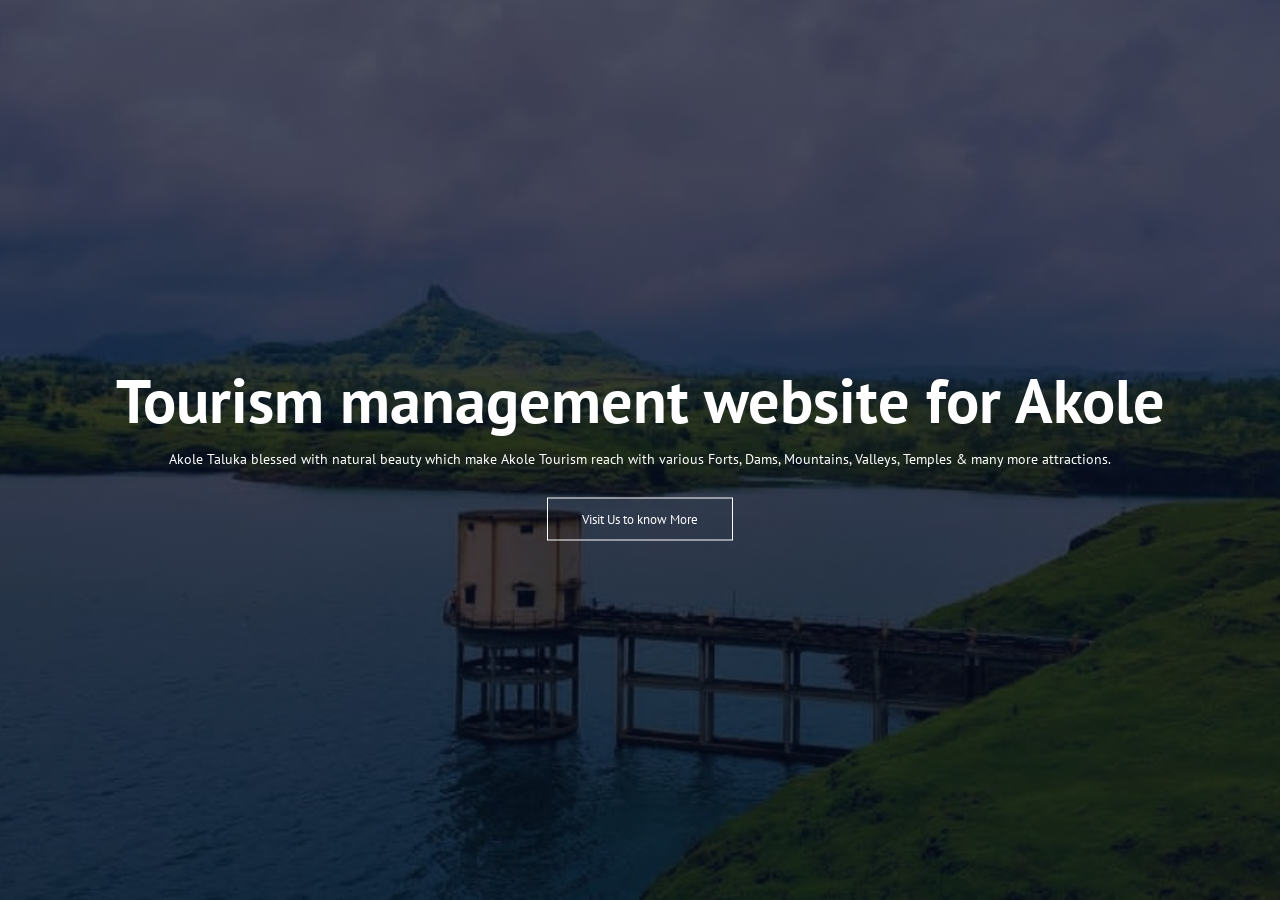
<file: index.html>
<!DOCTYPE html>
<html>
<head>
	<script type="text/javascript" src="javascript.js"></script>
 	<title>Travel and Tourism</title>
 	<link rel="stylesheet" href="style.css"> 
<link href="https://fonts.googleapis.com/css2?family=PT+Sans:ital,wght@1,700&display=swap"rel="stylesheet">
</head>
<body onload="checkCookie()">
	<section class="header">
		
<div class="text-box">
	<h1>Tourism management website for Akole</h1>
	<p>
		Akole Taluka blessed with natural beauty which make Akole Tourism reach with various Forts, Dams, Mountains, Valleys, Temples & many more attractions.
	</p>
	<br>
	<a href="index3.html" class="hero-btn">Visit Us to know More</a>
	
</div>
	</section>
	
</body>
</html>
</file>
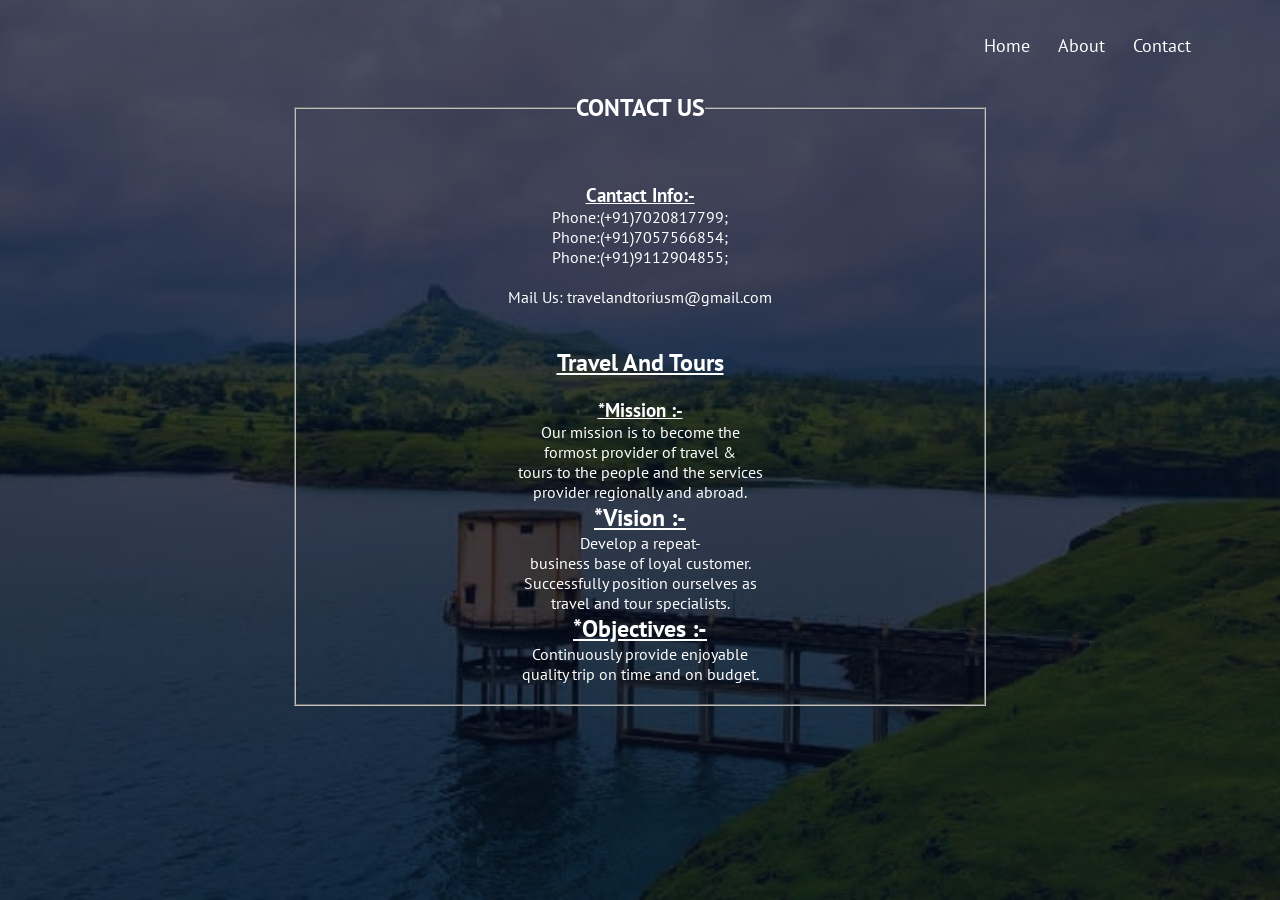
<file: contact.html>
<html>
    <head>
	 
        <title>Travel and Tourism</title>
        <link rel="stylesheet" href="style.css"> 
   <link href="https://fonts.googleapis.com/css2?family=PT+Sans:ital,wght@1,700&display=swap"rel="stylesheet">
   
   </head>
  <body>
    <section class="header">
		<nav>
 			<div class="nav-links" id="nvLinks">
			 
				<ul>
					<li>
						<a href="index.html">Home</a>	 
					</li>
					<li>
						<a href="">About</a>	 
					</li>
					<li>
						<a href="contact.html">Contact</a>	 
					</li>
					
				</ul>
			</div>
			 
		</nav>
 <div class="cont">
 <center><fieldset style="width:60%">
	<legend align="center"><h2> CONTACT US </h2></legend>
	   <br><br><br>
		 
		<h3><u> Cantact Info:-</u></h3>
		Phone:(+91)7020817799;<br>
		Phone:(+91)7057566854;<br>
		Phone:(+91)9112904855;<br><br>
		Mail Us: travelandtoriusm@gmail.com<br><br><br> 
		<h2><u> Travel And Tours</u> </h2>
		<br> 
		
		<h3><u> *Mission :-</h3></u> 
		 Our mission is to become the <br>formost provider of travel & <br>tours to the people and the services <br>provider regionally and abroad.
		 
		<h2><u>*Vision :- </h2></u> 
		Develop a repeat-<br>business base of loyal customer.<br> Successfully position ourselves as <br>travel and tour specialists.
		 <h2><u> *Objectives :- </u></h2>
		  Continuously provide enjoyable <br>quality trip on time and on budget.
		 
		 </body><br>
		  
	   <br> 
</fieldset></center></div>

</section>
</body>
</html>
</file>
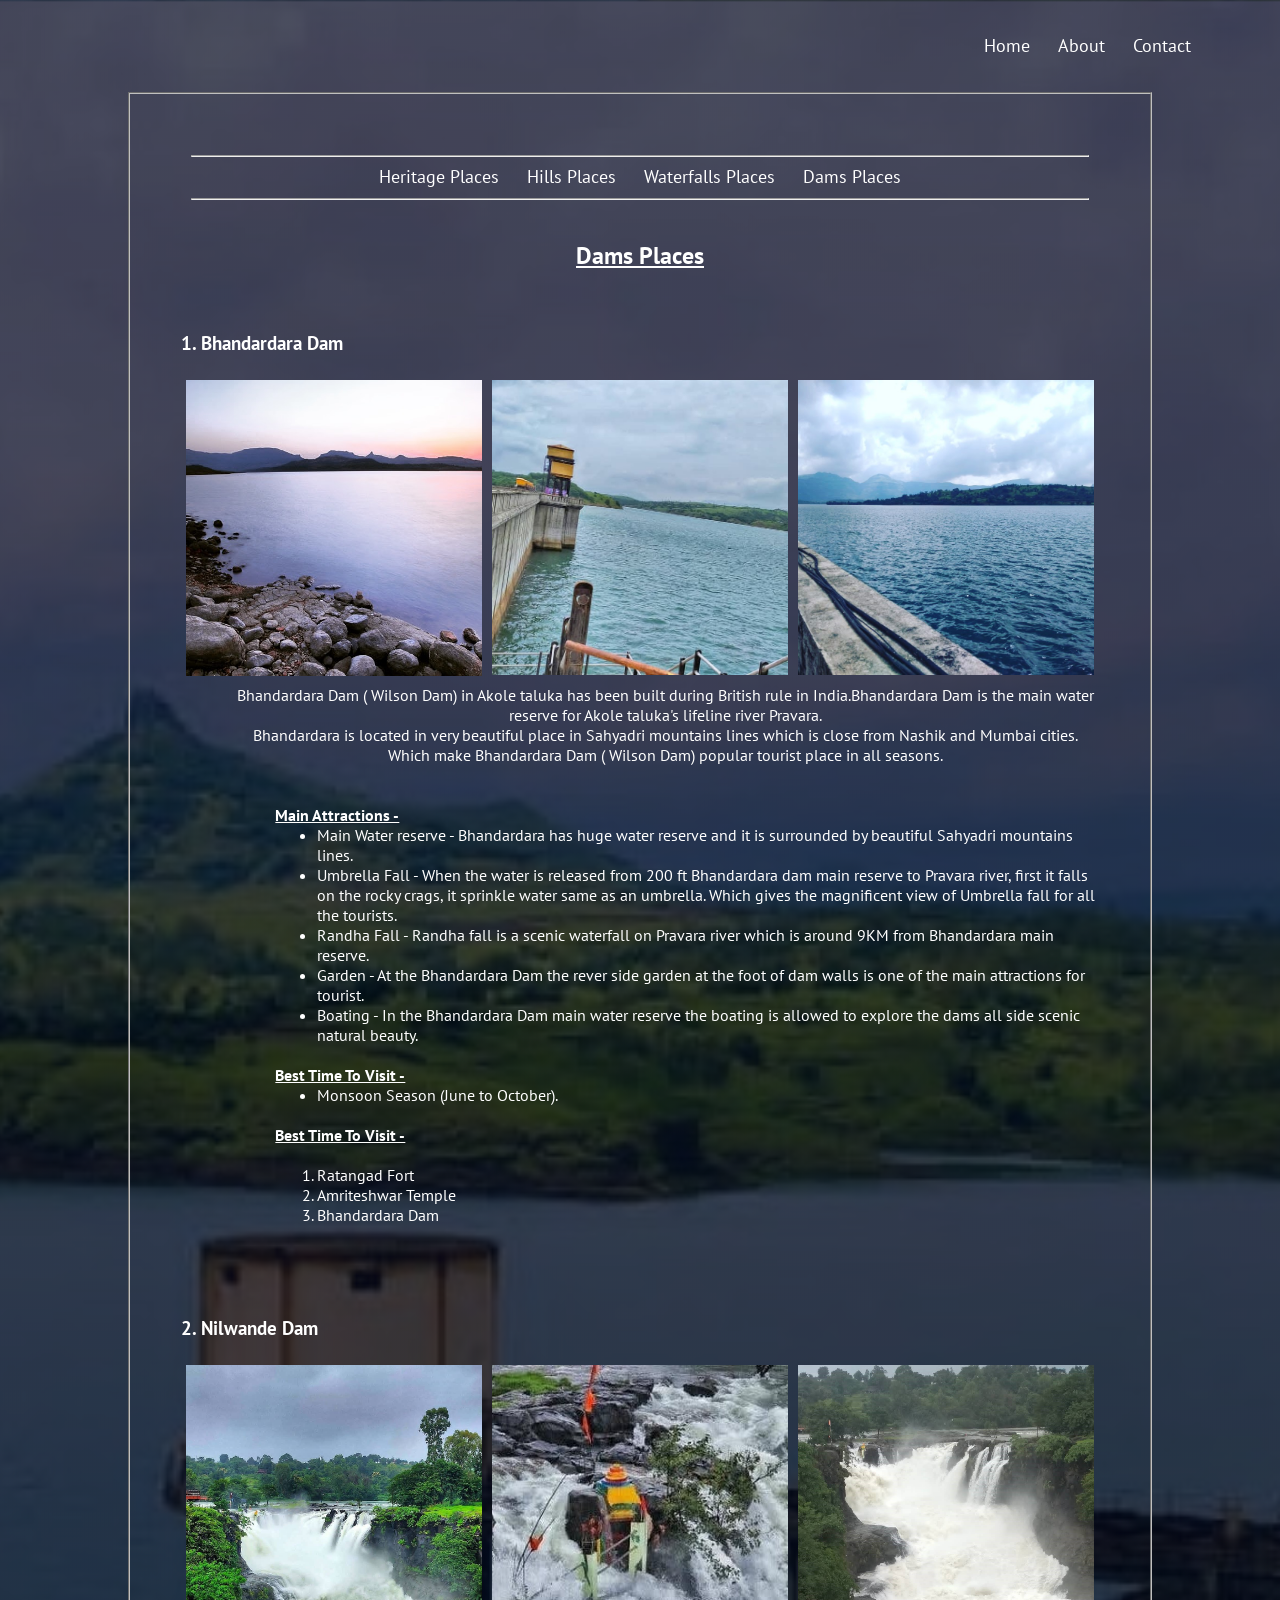
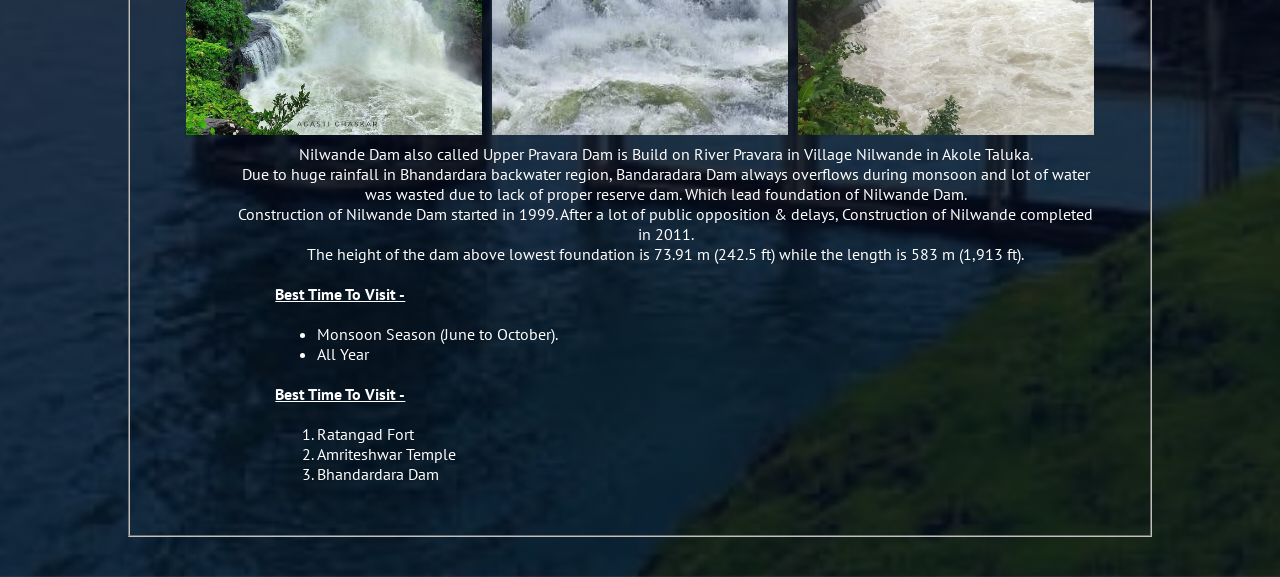
<file: dam.html>
<!DOCTYPE html>
<html>
<head>
	 
 	<title>Travel and Tourism</title>
 	<link rel="stylesheet" href="style.css"> 
<link href="https://fonts.googleapis.com/css2?family=PT+Sans:ital,wght@1,700&display=swap"rel="stylesheet">

</head>
<body> 
	<section class="header1">
		<nav>
            <div class="nav-links" id="nvLinks">
      
               <ul>
                   <li>
                       <a href="index3.html">Home</a>	 
                   </li>
                   <li>
                       <a href="">About</a>	 
                   </li>
                   <li>
                       <a href="contact.html">Contact</a>	 
                   </li>
                   
               </ul>
           </div>
           
       </nav>
     <center>  <fieldset style="width:80%"><br><br>
        <nav>
            <div class="nav-links1" >
                <hr>
               <ul>
                   <li>
                       <a href="Heritage.html">Heritage Places</a>	 
                   </li>
                   <li>
                    <a href="hiil.html">Hills Places</a>	 
                </li>
                
             <li>
                 <a href="waterfall.html">Waterfalls Places</a>	 
             </li>
             <li>
              <a href="dam.html">Dams Places</a>	 
          </li>
                   <hr>
               </ul>
           </div>
           
       </nav>
        <br>
        <h1><u>Dams Places</u></h1>
        <br><br><br>
        
 <div class="contain11"> <h3> 1. Bhandardara Dam</h3> <br>   </div>     
<div class="row">
    <div class="column"> 
      <img src="image\WhatsApp Image 2021-12-28 at 5.16.24 PM (1).jpeg" alt="Snow" style="width:100%">
    </div>
    <div class="column">
      <img src="image\WhatsApp Image 2021-12-28 at 5.16.24 PM (2).jpeg" alt="Forest" style="width:100%">
    </div>
    <div class="column">
      <img src="image\WhatsApp Image 2021-12-28 at 5.16.24 PM.jpeg" alt="Mountains" style="width:100%">
    </div>
</div> 
    <div class="container">
<p>
    Bhandardara Dam ( Wilson Dam) in Akole taluka has been built during British rule in India.Bhandardara Dam is the main water reserve for Akole taluka's lifeline river Pravara.
    <br> Bhandardara is located in very beautiful place in Sahyadri mountains lines which is close from Nashik and Mumbai cities.
    <br> Which make Bhandardara Dam ( Wilson Dam) popular tourist place in all seasons.

    <br><br>
   </p>
   <br>
   <div class="best">
    <strong><u>Main Attractions -</u></strong> <br>
   <ul style="list-style-type:disc">
   <li>Main Water reserve - Bhandardara has huge water reserve and it is surrounded by beautiful Sahyadri mountains lines.</li>
   <li>Umbrella Fall - When the water is released from 200 ft Bhandardara dam main reserve to Pravara river, first it falls on the rocky crags, it sprinkle water same as an umbrella. Which gives the magnificent view of Umbrella fall for all the tourists.</li>
   <li>    Randha Fall - Randha fall is a scenic waterfall on Pravara river which is around 9KM from Bhandardara main reserve.
</li>
   <li> Garden - At the Bhandardara Dam the rever side garden at the foot of dam walls is one of the main attractions for tourist.</li> 
   <li> Boating - In the Bhandardara Dam main water reserve the boating is allowed to explore the dams all side scenic natural beauty.</li>  
</ul>
</div>
   <br>
   <div class="best">
    <strong><u>Best Time To Visit -</u></strong> <br>
   <ul style="list-style-type:disc">
   <li> Monsoon Season (June to October).</li>
    
 
   </ul>
</div>
<br>
<div class="best">
   <strong><u>Best Time To Visit -</u></strong> <br><br>
   <div><ol>
       <li>Ratangad Fort</li>
       <li>Amriteshwar Temple</li>
       <li>Bhandardara Dam</li>
     
   </ol> </div> 
    </div>
   
    </div>
    <br><br>
        
 <div class="contain11"> <h3> 2. Nilwande Dam</h3> <br>   </div>     
<div class="row">
    <div class="column"> 
      <img src="image\WhatsApp Image 2021-12-28 at 5.09.14 PM (1).jpeg" alt="Snow" style="width:100%">
    </div>
    <div class="column">
      <img src="image\WhatsApp Image 2021-12-28 at 5.09.14 PM.jpeg" alt="Forest" style="width:100%">
    </div>
    <div class="column">
      <img src="image\WhatsApp Image 2021-12-28 at 5.09.14 PM (2).jpeg" alt="Mountains" style="width:100%">
    </div>
</div> 
    <div class="container">
<p>
    Nilwande Dam also called Upper Pravara Dam is Build on River Pravara in Village Nilwande in Akole Taluka.<br> Due to huge rainfall in Bhandardara backwater region, Bandaradara Dam always overflows during monsoon and lot of water was wasted due to lack of proper reserve dam. Which lead foundation of Nilwande Dam. 
    <br>Construction of Nilwande Dam started in 1999.
After a lot of public opposition & delays, Construction of Nilwande completed in 2011.<br> The height of the dam above lowest foundation is 73.91 m (242.5 ft) while the length is 583 m (1,913 ft). 
 </p><br>
 <div class="best">
    <strong><u>Best Time To Visit -</u></strong> <br><br>
   <ul style="list-style-type:disc">
   <li> Monsoon Season (June to October).</li>
   <li>All Year</li>
 
   </ul>
</div><br>
<div class="best">
   <strong><u>Best Time To Visit -</u></strong> <br><br>
   <div><ol>
       <li>Ratangad Fort</li>
       <li>Amriteshwar Temple</li>
       <li>Bhandardara Dam</li>
     
   </ol> </div> 
</div> 
    </div>
 
        

         </fieldset></center><br><br>
      
	</section>
	
</body>
</html>
</file>
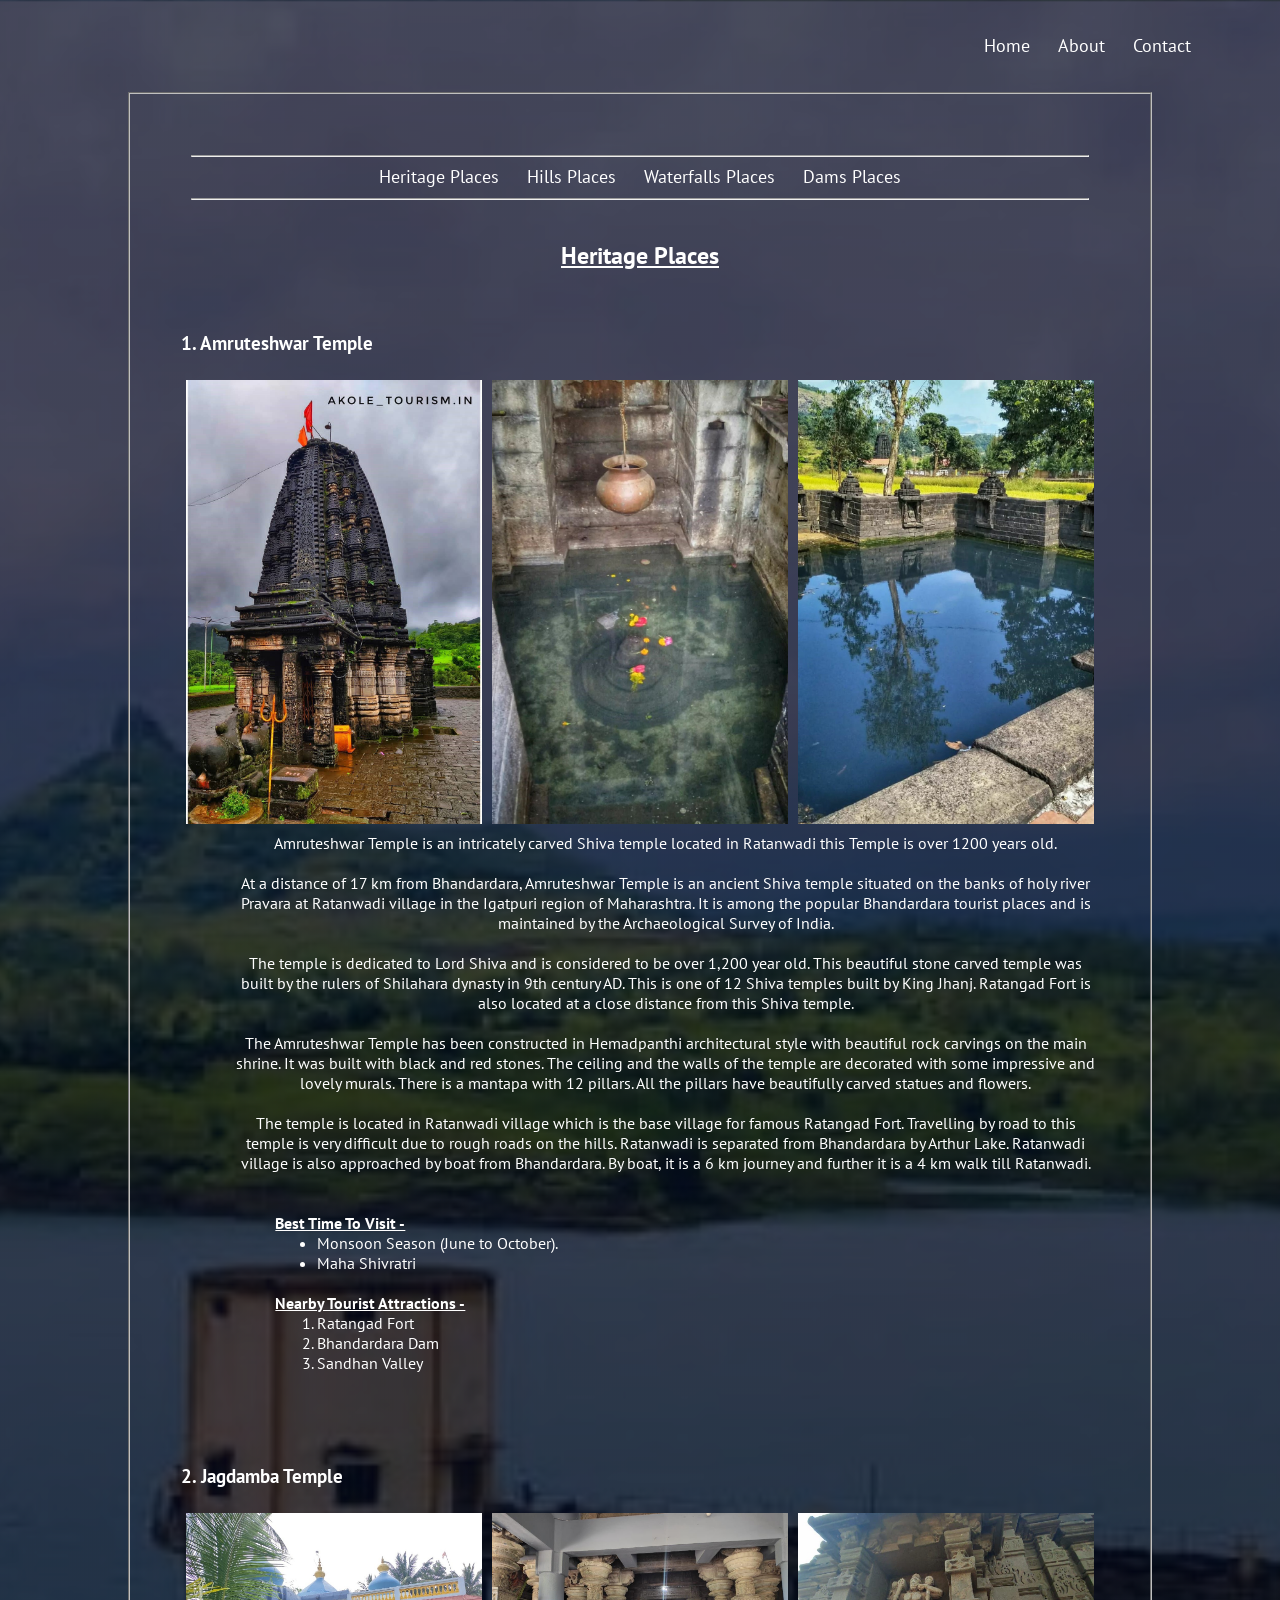
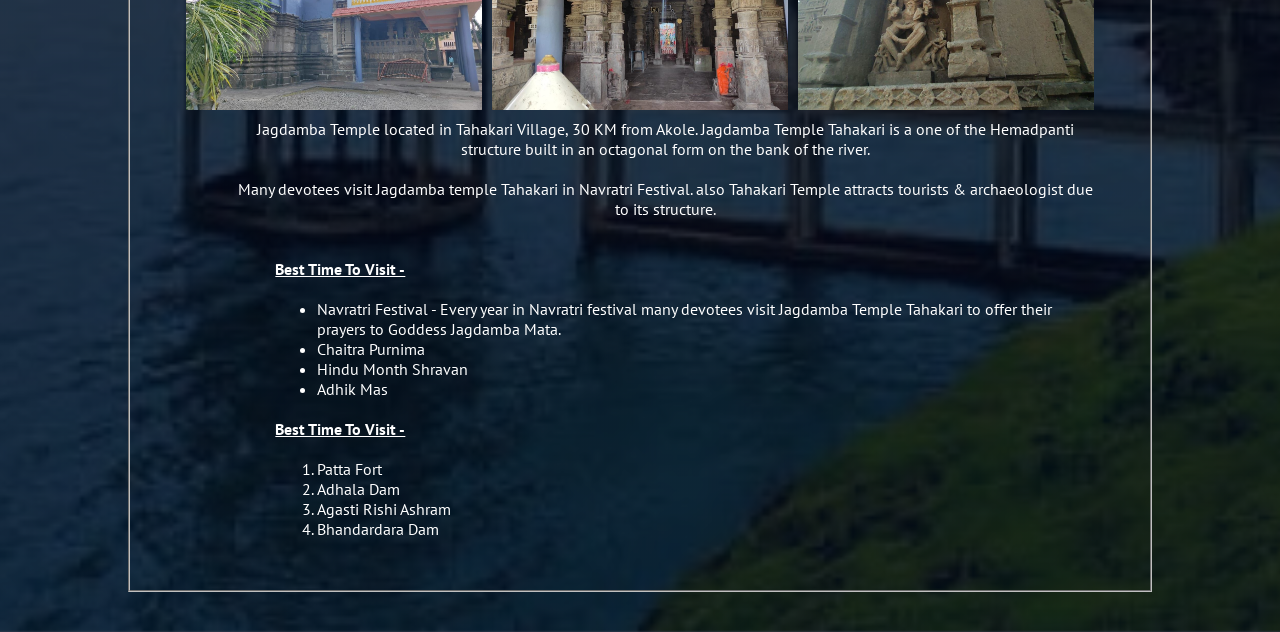
<file: Heritage.html>
<!DOCTYPE html>
<html>
<head>
	  	<title>Travel and Tourism</title>
 	<link rel="stylesheet" href="style.css"> 
<link href="https://fonts.googleapis.com/css2?family=PT+Sans:ital,wght@1,700&display=swap"rel="stylesheet">
 </head>
<body>
	<section class="header1">
		<nav>
            <div class="nav-links" id="nvLinks">
      
               <ul>
                   <li>
                       <a href="index3.html">Home</a>	 
                   </li>
                   <li>
                       <a href="">About</a>	 
                   </li>
                   <li>
                       <a href="contact.html">Contact</a>	 
                   </li>
                   
               </ul>
           </div>
           
       </nav>
     <center>  <fieldset style="width:80%"><br><br>
        <nav>
            <div class="nav-links1" >
                <hr>
               <ul>
                   <li>
                       <a href="Heritage.html">Heritage Places</a>	 
                   </li>
                   <li>
                    <a href="hiil.html">Hills Places</a>	 
                </li>
                
             <li>
                 <a href="waterfall.html">Waterfalls Places</a>	 
             </li>
             <li>
              <a href="dam.html">Dams Places</a>	 
          </li>
                   <hr>
               </ul>
           </div>
           
       </nav>
        <br>
        <h1><u>Heritage Places</u></h1>
        <br><br><br>
        
 <div class="contain11"> <h3> 1. Amruteshwar Temple</h3> <br>   </div>     
<div class="row">
    <div class="column"> 
      <img src=" image\WhatsApp Image 2021-12-28 at 2.13.28 PM (1).jpeg" alt="Snow" style="width:100%">
    </div>
    <div class="column">
      <img src=" image\WhatsApp Image 2021-12-28 at 2.13.26 PM (1).jpeg" alt="Forest" style="width:100%">
    </div>
    <div class="column">
      <img src=" image\WhatsApp Image 2021-12-28 at 2.13.26 PM (2).jpeg" alt="Mountains" style="width:100%">
    </div>
</div> 
    <div class="container">
<p>
        Amruteshwar Temple is an intricately carved Shiva temple located in Ratanwadi this Temple is over 1200 years old.<br><br>
        At a distance of 17 km from Bhandardara, Amruteshwar Temple is an ancient Shiva temple situated on the banks of holy river Pravara at Ratanwadi village in the Igatpuri region of Maharashtra. It is among the popular Bhandardara tourist places and is maintained by the Archaeological Survey of India.<br><br>
 
        The temple is dedicated to Lord Shiva and is considered to be over 1,200 year old. This beautiful stone carved temple was built by the rulers of Shilahara dynasty in 9th century AD. This is one of 12 Shiva temples built by King Jhanj. Ratangad Fort is also located at a close distance from this Shiva temple.<br><br>
        
        The Amruteshwar Temple has been constructed in Hemadpanthi architectural style with beautiful rock carvings on the main shrine. It was built with black and red stones. The ceiling and the walls of the temple are decorated with some impressive and lovely murals. There is a mantapa with 12 pillars. All the pillars have beautifully carved statues and flowers.<br><br>
        
        The temple is located in Ratanwadi village which is the base village for famous Ratangad Fort. Travelling by road to this temple is very difficult due to rough roads on the hills. Ratanwadi is separated from Bhandardara by Arthur Lake. Ratanwadi village is also approached by boat from Bhandardara. By boat, it is a 6 km journey and further it is a 4 km walk till Ratanwadi.<br><br>
    </p><br>
    <div class="best">
         <strong><u>Best Time To Visit -</u></strong> <br> 
        <ul style="list-style-type:disc">
        <li>  Monsoon Season (June to October).</li>
        <li> Maha Shivratri</li>
        
        </ul>
     </div> <br>
     <div class="best">
        <strong><u>Nearby Tourist Attractions -</u></strong> <br> 
        <div><ol>
            <li>Ratangad Fort</li>
            <li>Bhandardara Dam    </li>
            <li>Sandhan Valley</li>
    
        </ol> </div> 
    </div>
    </div>
   
 
    <br><br>
        
 <div class="contain11"> <h3> 2. Jagdamba Temple</h3> <br>   </div>     
<div class="row">
    <div class="column"> 
      <img src=" image\WhatsApp Image 2021-12-28 at 4.10.26 PM (1).jpeg" alt="Snow" style="width:100%">
    </div>
    <div class="column">
      <img src=" image\WhatsApp Image 2021-12-28 at 4.10.26 PM.jpeg" alt="Forest" style="width:100%">
    </div>
    <div class="column">
      <img src=" image\WhatsApp Image 2021-12-28 at 2.21.49 PM.jpeg" alt="Mountains" style="width:100%">
    </div>
</div> 
    <div class="container">
<p>
    Jagdamba Temple located in Tahakari Village, 30 KM from Akole. Jagdamba Temple Tahakari is a one of the Hemadpanti structure built in an octagonal form on the bank of the river.<br><br>
    Many devotees visit Jagdamba temple Tahakari in Navratri Festival. also Tahakari Temple attracts tourists & archaeologist due to its structure.<br><br>
 
      </p><br>
        <div class="best">
            <strong><u>Best Time To Visit -</u></strong> <br><br>
        <ul style="list-style-type:disc">
        <li>  Navratri Festival - Every year in Navratri festival many devotees visit Jagdamba Temple Tahakari to offer their prayers to Goddess Jagdamba Mata.</li>
        <li> Chaitra Purnima</li>
        <li> Hindu Month Shravan</li>
        <li> Adhik Mas</li>
        </ul>
        </div><br>
        <div class="best">
        <strong><u>Best Time To Visit -</u></strong> <br><br>
        <div><ol>
            <li>Patta Fort</li>
            <li>Adhala Dam</li>
            <li>Agasti Rishi Ashram</li>
            <li>Bhandardara Dam</li>
        </ol> </div> 
    </div>
    </div>
 
        

         </fieldset></center><br><br>
     

      
     
	</section>
	
</body>
</html>
</file>
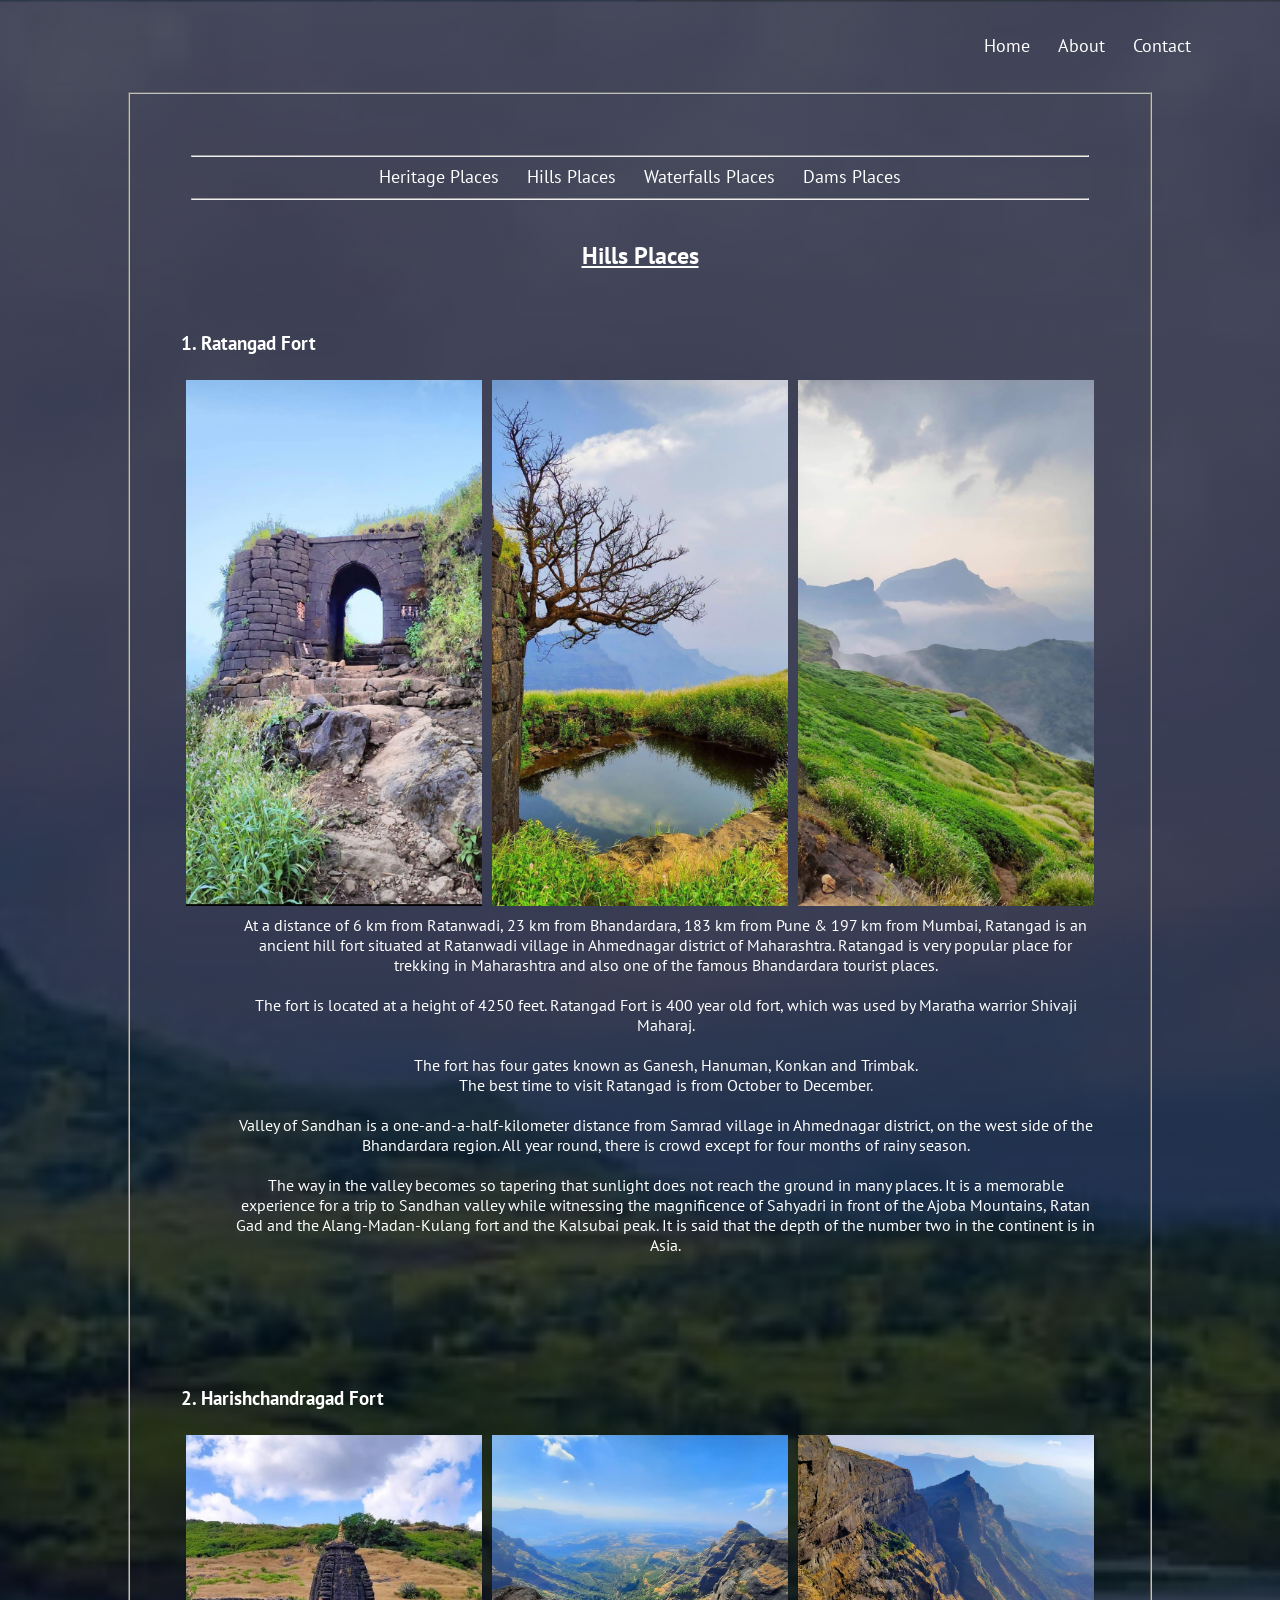
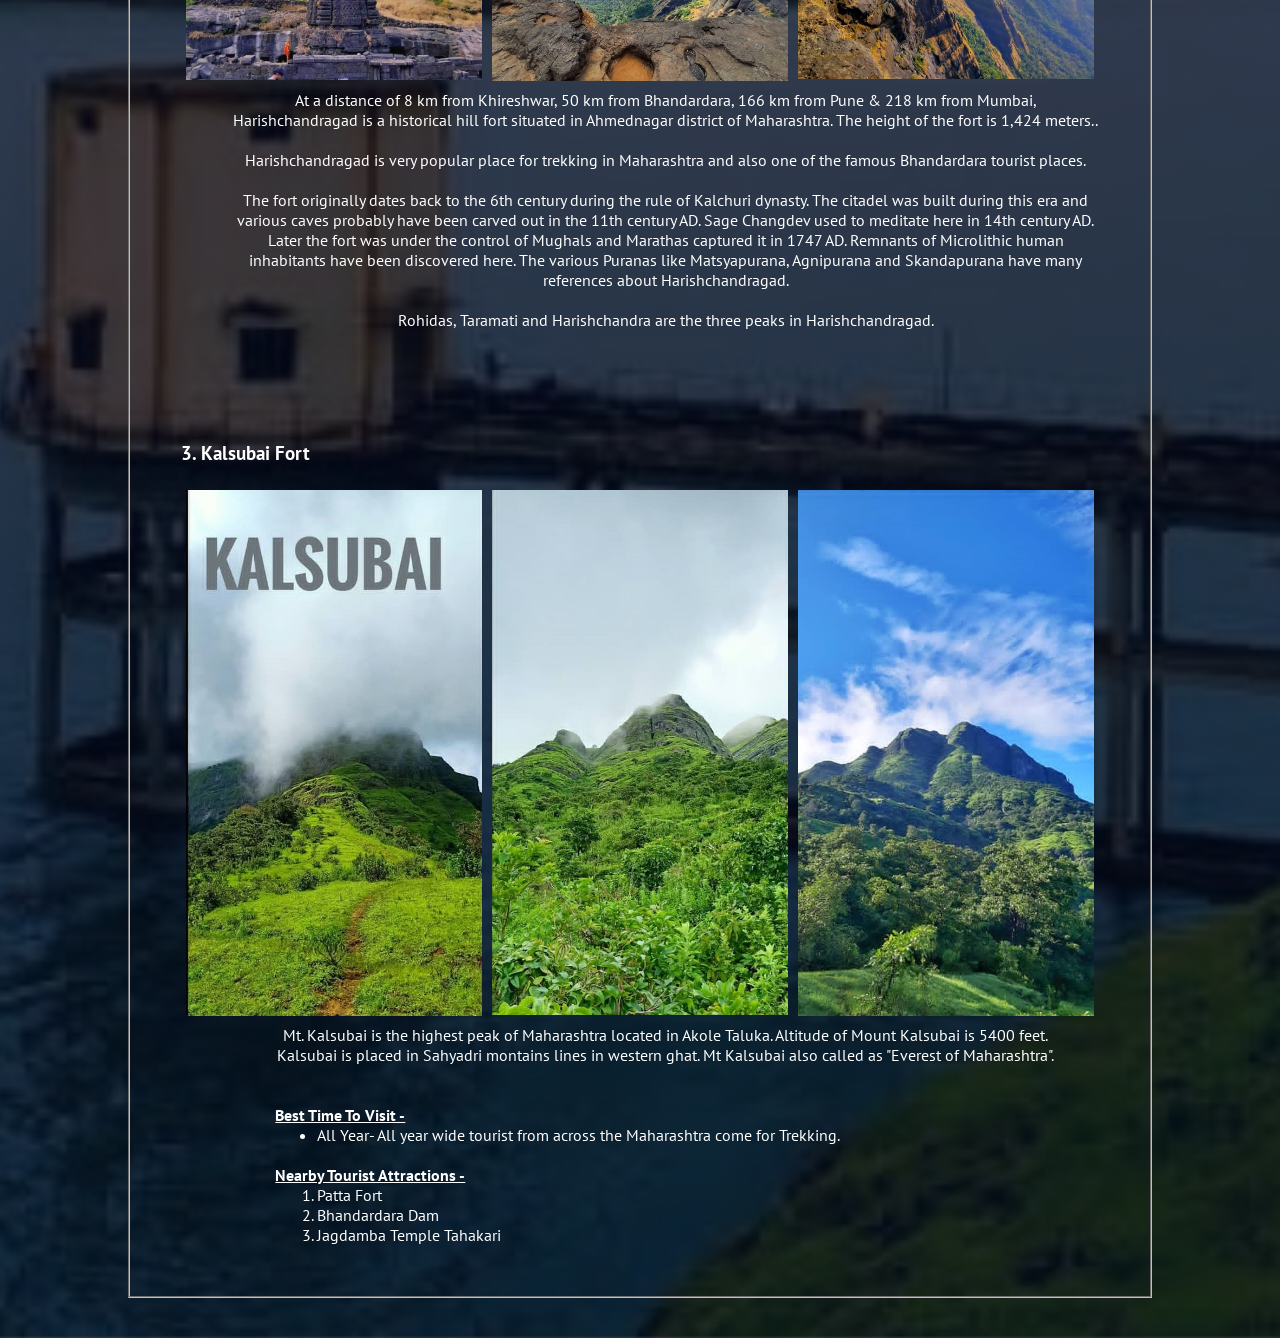
<file: hiil.html>
<!DOCTYPE html>
<html>
<head>
	 
 	<title>Travel and Tourism</title>
 	<link rel="stylesheet" href="style.css"> 
<link href="https://fonts.googleapis.com/css2?family=PT+Sans:ital,wght@1,700&display=swap"rel="stylesheet">

</head>
<body>
	<section class="header1">
		<nav>
            <div class="nav-links" id="nvLinks">
      
               <ul>
                   <li>
                       <a href="index3.html">Home</a>	 
                   </li>
                   <li>
                       <a href="">About</a>	 
                   </li>
                   <li>
                       <a href="contact.html">Contact</a>	 
                   </li>
                   
               </ul>
           </div>
           
       </nav>
     <center>  <fieldset style="width:80%"><br><br>
        <nav>
            <div class="nav-links1" >
                <hr>
               <ul>
                   <li>
                       <a href="Heritage.html">Heritage Places</a>	 
                   </li>
                   <li>
                       <a href="hiil.html">Hills Places</a>	 
                   </li>
                   
                <li>
                    <a href="waterfall.html">Waterfalls Places</a>	 
                </li>
                <li>
                 <a href="dam.html">Dams Places</a>	 
             </li>
                   <hr>
               </ul>
           </div>
           </nav>
        <br>
        <h1><u>Hills Places</u></h1>
        <br><br><br>
        
 <div class="contain11"> <h3> 1. Ratangad Fort</h3> <br>   </div>     
<div class="row">
    <div class="column"> 
      <img src="image\WhatsApp Image 2021-12-28 at 4.37.25 PM (1).jpeg" alt="Snow" style="width:100%">
    </div>
    <div class="column">
      <img src="image\WhatsApp Image 2021-12-28 at 4.37.25 PM (2).jpeg" alt="Forest" style="width:100%">
    </div>
    <div class="column">
      <img src="image\WhatsApp Image 2021-12-28 at 4.37.25 PM.jpeg" alt="Mountains" style="width:100%">
    </div>
</div> 
    <div class="container">
<p>
    At a distance of 6 km from Ratanwadi, 23 km from Bhandardara, 183 km from Pune & 197 km from Mumbai, Ratangad is an ancient hill fort situated at Ratanwadi village in Ahmednagar district of Maharashtra. Ratangad is very popular place for trekking in Maharashtra and also one of the famous Bhandardara tourist places.
    <br><br>
    The fort is located at a height of 4250 feet. Ratangad Fort is 400 year old fort, which was used by Maratha warrior Shivaji Maharaj.
    <br><br>
    The fort has four gates known as Ganesh, Hanuman, Konkan and Trimbak.<br>
    The best time to visit Ratangad is from October to December.
    <br><br>
    Valley of Sandhan is a one-and-a-half-kilometer distance from Samrad village in Ahmednagar district, on the west side of the Bhandardara region. All year round, there is crowd except for four months of rainy season.<br><br>
    The way in the valley becomes so tapering that sunlight does not reach the ground in many places. It is a memorable experience for a trip to Sandhan valley while witnessing the magnificence of Sahyadri in front of the Ajoba Mountains, Ratan Gad and the Alang-Madan-Kulang fort and the Kalsubai peak. It is said that the depth of the number two in the continent is in Asia.<br><br>
    </p><br>
   </div>
   
 
    <br><br>
        
 <div class="contain11"> <h3> 2. Harishchandragad Fort</h3> <br>   </div>     
<div class="row">
    <div class="column"> 
      <img src="image\WhatsApp Image 2021-12-28 at 4.54.56 PM (3).jpeg" alt="Snow" style="width:100%">
    </div>
    <div class="column">
      <img src="image\WhatsApp Image 2021-12-28 at 4.54.56 PM (2).jpeg" alt="Forest" style="width:100%">
    </div>
    <div class="column">
      <img src="image\WhatsApp Image 2021-12-28 at 4.54.56 PM (1).jpeg" alt="Mountains" style="width:100%">
    </div>
</div> 
    <div class="container">
<p>
    At a distance of 8 km from Khireshwar, 50 km from Bhandardara, 166 km from Pune & 218 km from Mumbai, Harishchandragad is a historical hill fort situated in Ahmednagar district of Maharashtra. The height of the fort is 1,424 meters..
    <br><br> Harishchandragad is very popular place for trekking in Maharashtra and also one of the famous Bhandardara tourist places.<br><br>

    The fort originally dates back to the 6th century during the rule of Kalchuri dynasty. The citadel was built during this era and various caves probably have been carved out in the 11th century AD. Sage Changdev used to meditate here in 14th century AD.<br> Later the fort was under the control of Mughals and Marathas captured it in 1747 AD. Remnants of Microlithic human inhabitants have been discovered here. The various Puranas like Matsyapurana, Agnipurana and Skandapurana have many references about Harishchandragad.<br><br>
    
    Rohidas, Taramati and Harishchandra are the three peaks in Harishchandragad.
      </p><br>
    
    </div>
 
       
    <br><br>
        
    <div class="contain11"> <h3> 3. Kalsubai Fort</h3> <br>   </div>     
   <div class="row">
       <div class="column"> 
         <img src=" image\WhatsApp Image 2021-12-28 at 4.57.00 PM.jpeg" alt="Snow" style="width:100%">
       </div>
       <div class="column">
         <img src=" image\WhatsApp Image 2021-12-28 at 4.57.00 PM (1).jpeg" alt="Forest" style="width:100%">
       </div>
       <div class="column">
         <img src="image\WhatsApp Image 2021-12-28 at 4.57.00 PM (2).jpeg" alt="Mountains" style="width:100%">
       </div>
   </div> 
       <div class="container">
   <p>
    Mt. Kalsubai is the highest peak of Maharashtra located in Akole Taluka. Altitude of Mount Kalsubai is 5400 feet.<br> Kalsubai is placed in Sahyadri montains lines in western ghat. Mt Kalsubai also called as "Everest of Maharashtra".
       <br><br></p><br>
       <div class="best">
        <strong><u>Best Time To Visit -</u></strong> <br> 
       <ul style="list-style-type:disc">
       <li>All Year- All year wide tourist from across the Maharashtra come for Trekking.</li>
  
       
       </ul>
    </div> <br>
       <div class="best">
        <strong><u>Nearby Tourist Attractions -</u></strong> <br> 
        <div><ol>
            <li>Patta Fort</li>
            <li>Bhandardara Dam    </li>
            <li>Jagdamba Temple Tahakari</li>
    
        </ol> </div> 
    </div>
       </div> 

         </fieldset></center><br><br>
     

      
     
	</section>
	
</body>
</html>
</file>
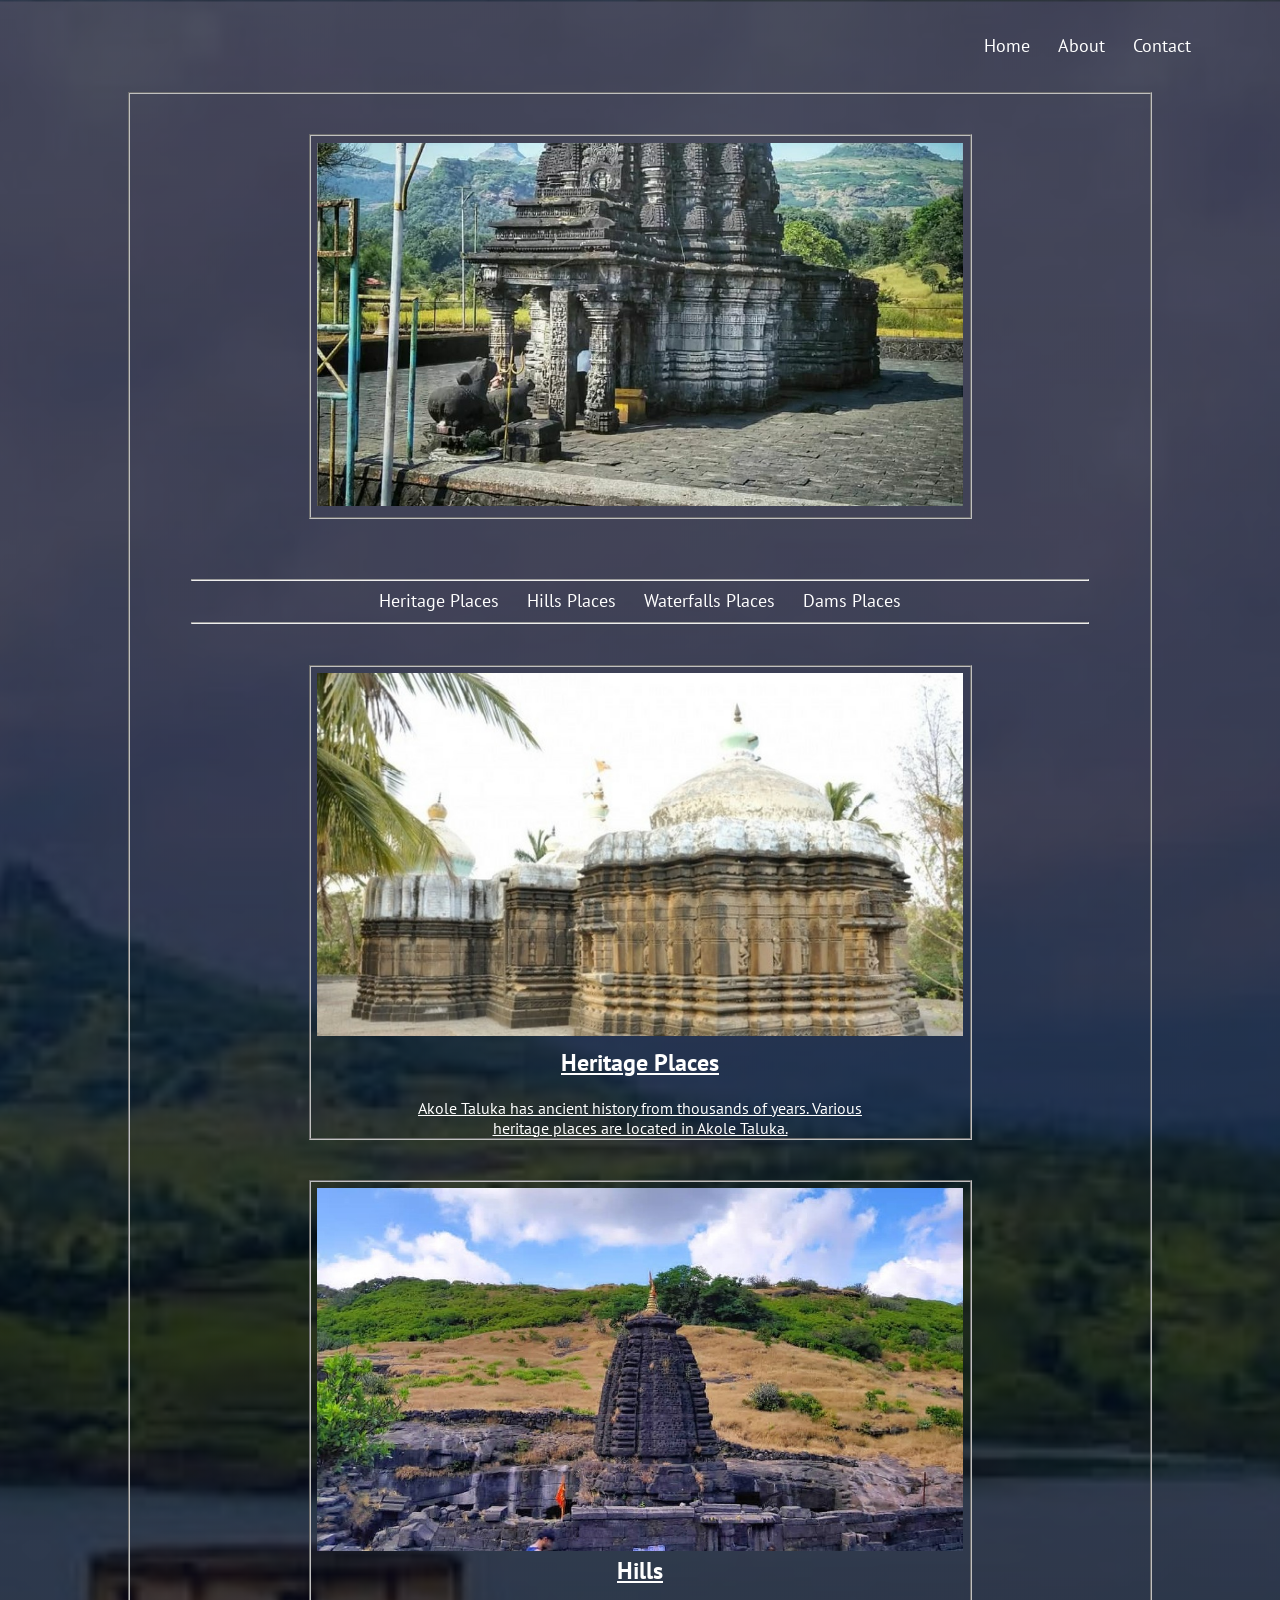
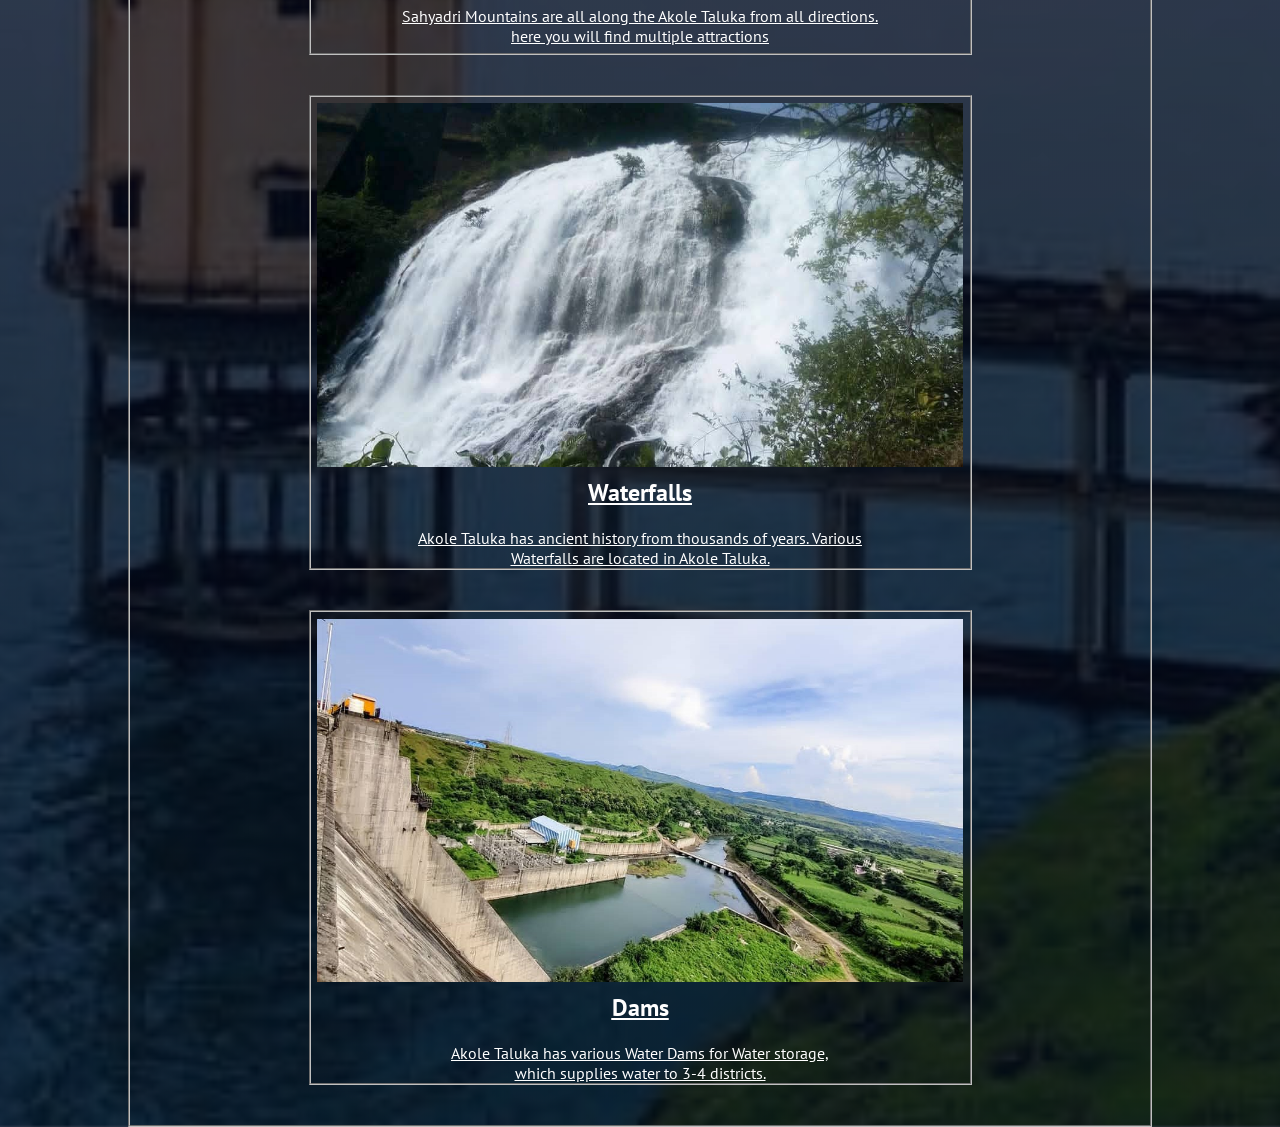
<file: index3.html>
<!DOCTYPE html>
<html>
<head>  
 	<title>Travel and Tourism</title>
 	<link rel="stylesheet" href="style.css"> 
<link href="https://fonts.googleapis.com/css2?family=PT+Sans:ital,wght@1,700&display=swap"rel="stylesheet">
<script src="javascript.js"> </script>
</head>
<body  >
	<section class="header1">
		<nav>
            <div class="nav-links" id="nvLinks">
      
               <ul>
                   <li>
                       <a href="index.html">Home</a>	 
                   </li>
                   <li>
                       <a href="">About</a>	 
                   </li>
                   <li>
                       <a href="contact.html">Contact</a>	 
                   </li>
                   
               </ul>
           </div>
           
       </nav>
     <center><fieldset style="width:80%"><br><br> 
              <fieldset style="width:65%;">
                <body onload="display()">
                  <div class="img"> 
                        <img src="image/Jagdamba-Temple-Tahakari-akolein.jpg"name="images1"width="100%"/> 
                  </div>
             </fieldset><br><br>

        <nav>
            <div class="nav-links1" >
                <hr>
               <ul>
                   <li>
                       <a href="Heritage.html">Heritage Places</a>	 
                   </li>
                   <li>
                    <a href="hiil.html">Hills Places</a>	 
                </li>
                
             <li>
                 <a href="waterfall.html">Waterfalls Places</a>	 
             </li>
             <li>
              <a href="dam.html">Dams Places</a>	 
          </li>
                   <hr>
               </ul>
           </div>
       </nav>
        <br> 
         <fieldset style="width:65%;">
             <div class="img">
                <a href="Heritage.html"><img src="image/Jagdamba-Temple-Tahakari-akolein.jpg" width="100%"/> 
                 </a>
             </div>
             <a href="Heritage.html"class="link-tag">
                 <h2 align="center"><u>Heritage Places</u></h2> <br>
                 <div align="center">Akole Taluka has ancient history from thousands of years. Various <br> heritage places are located in Akole Taluka.
                </div> 
             </a>
         </fieldset> <br><br> 
         <fieldset style="width:65%;">
             <div class="img">
                <a href="hiil.html"> <img src="image\WhatsApp Image 2021-12-28 at 4.54.56 PM.jpeg"width="100%"> 
                </a> 
                <a href="hiil.html"class="link-tag">
                <h2 align="center"><u>Hills  </u></h2> <br>
                <div align="center">Sahyadri Mountains are all along the Akole Taluka from all directions. 
                             <br>  here you will find multiple attractions
                </div> </a>
         </fieldset> <br><br>

         <fieldset style="width:65%;">
            <div class="img">
             <a href="waterfall.html"> <img src="image\WhatsApp Image 2021-12-28 at 5.11.34 PM.jpeg"width="100%"> 
            </a></div>
            <a href="waterfall.html"class="link-tag">
            <h2 align="center"><u> Waterfalls  </u></h2> <br>
            <div align="center"> Akole Taluka has ancient history from thousands of years. Various
                                <br>  Waterfalls are located in Akole Taluka.
            </div></a>              
         </fieldset><br><br>

         <fieldset style="width:65%;"> 
           <div class="img">
              <a href="dam.html"> <img src="image/tourismakole-20211128-0047.jpg"width="100%"> 
              </a> </div>
              <a href="dam.html"class="link-tag">
               <h2 align="center"><u>Dams</u></h2> <br>
               <div align="center">Akole Taluka has various Water Dams for Water storage,
                                 <br> which supplies water to 3-4 districts.
             </a> </div>                          
         </fieldset><br><br>  
    </fieldset></center>
	</section> 
</body>
</html>
</file>
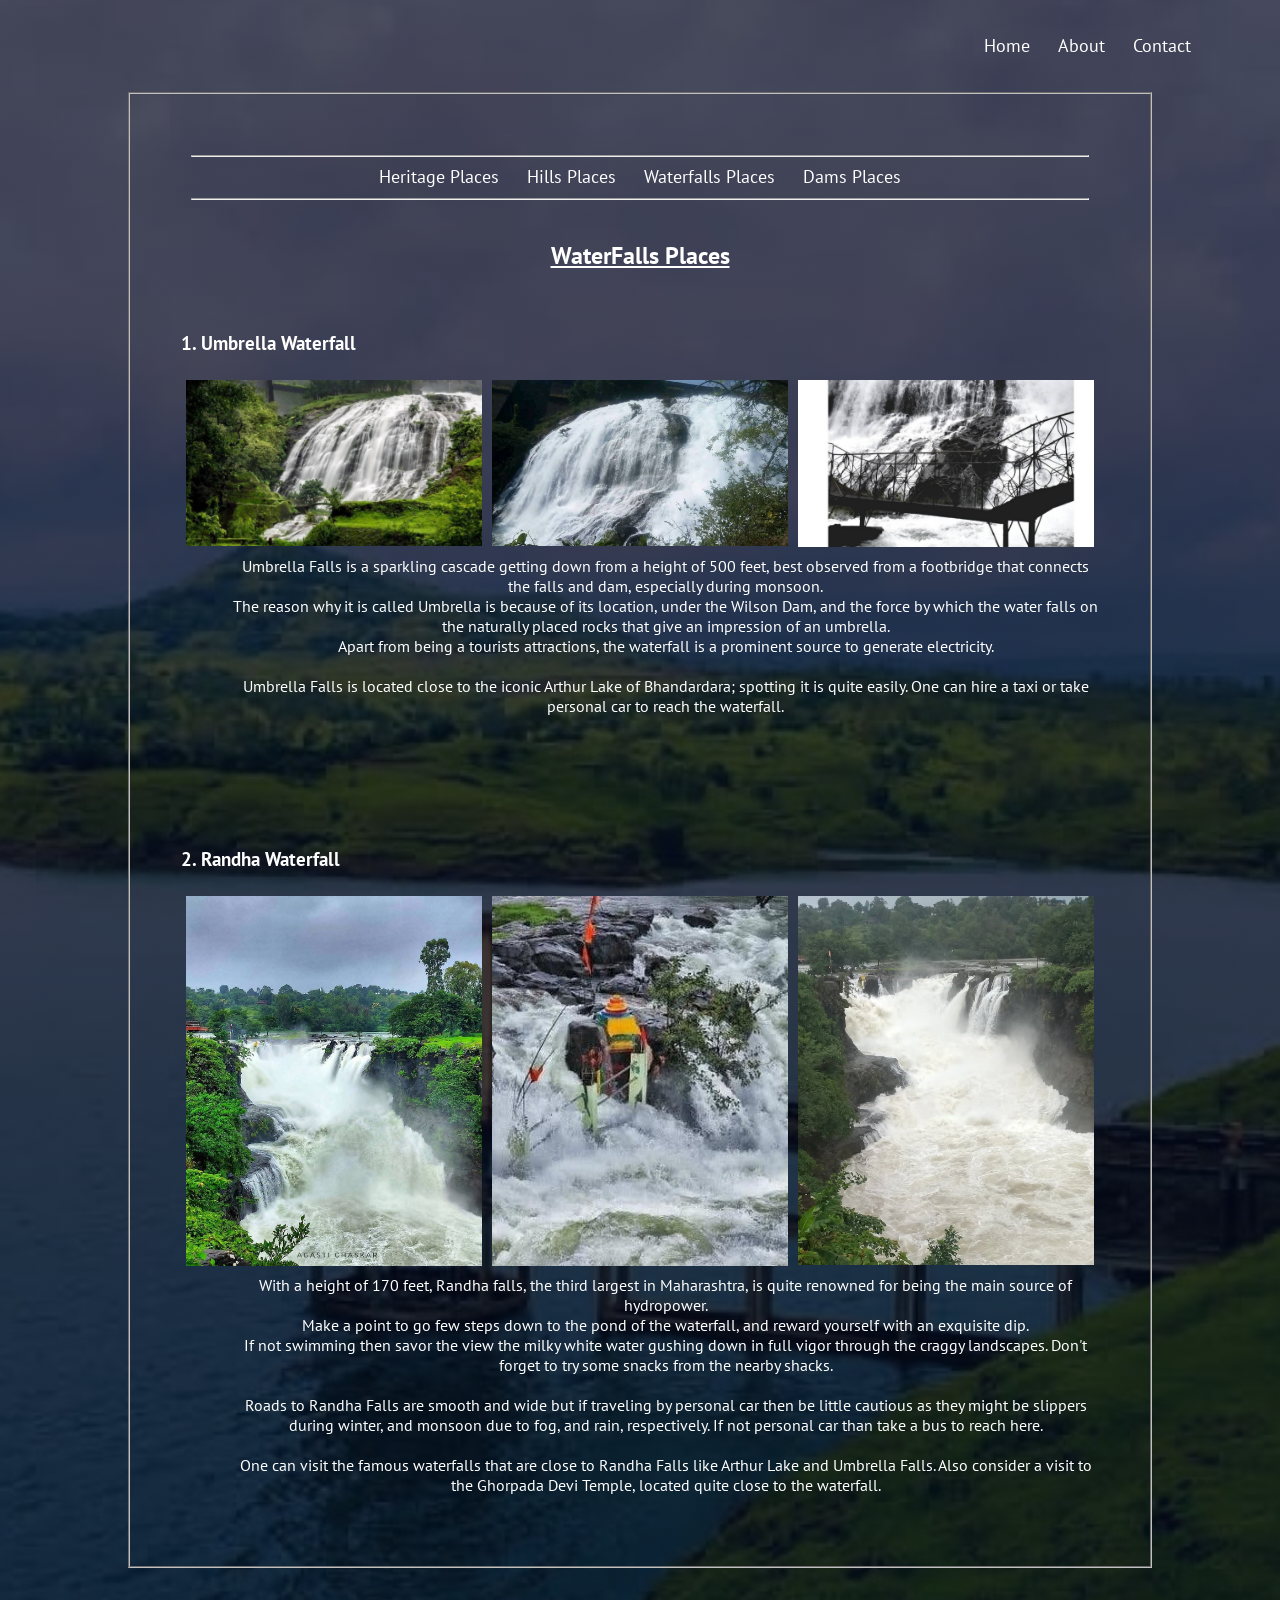
<file: waterfall.html>
<!DOCTYPE html>
<html>
<head>
	 
 	<title>Travel and Tourism</title>
 	<link rel="stylesheet" href="style.css"> 
<link href="https://fonts.googleapis.com/css2?family=PT+Sans:ital,wght@1,700&display=swap"rel="stylesheet">

</head>
<body> 
	<section class="header1">
		<nav>
            <div class="nav-links" id="nvLinks">
      
               <ul>
                   <li>
                       <a href="index3.html">Home</a>	 
                   </li>
                   <li>
                       <a href="">About</a>	 
                   </li>
                   <li>
                       <a href="contact.html">Contact</a>	 
                   </li>
                   
               </ul>
           </div>
           
       </nav>
     <center>  <fieldset style="width:80%"><br><br>
        <nav>
            <div class="nav-links1" >
                <hr>
               <ul>
                   <li>
                       <a href="Heritage.html">Heritage Places</a>	 
                   </li>
                   <li>
                    <a href="hiil.html">Hills Places</a>	 
                </li>
                
             <li>
                 <a href="waterfall.html">Waterfalls Places</a>	 
             </li>
             <li>
              <a href="dam.html">Dams Places</a>	 
          </li>
                   <hr>
               </ul>
           </div>
           
       </nav>
        <br>
        <h1><u>WaterFalls Places</u></h1>
        <br><br><br>
        
 <div class="contain11"> <h3> 1. Umbrella Waterfall</h3> <br>   </div>     
<div class="row">
    <div class="column"> 
      <img src=" image\WhatsApp Image 2021-12-28 at 5.11.34 PM (2).jpeg" alt="Snow" style="width:100%">
    </div>
    <div class="column">
      <img src="image\WhatsApp Image 2021-12-28 at 5.11.34 PM (1).jpeg" alt="Forest" style="width:100%">
    </div>
    <div class="column">
      <img src="image\WhatsApp Image 2021-12-28 at 5.11.34 PM (3).jpeg" alt="Mountains" style="width:100%">
    </div>
</div> 
    <div class="container">
<p>
    Umbrella Falls is a sparkling cascade getting down from a height of 500 feet, best observed from a footbridge that connects the falls and dam, especially during monsoon. 
    <br>The reason why it is called Umbrella is because of its location, under the Wilson Dam, and the force by which the water falls on the naturally placed rocks that give an impression of an umbrella.<br> Apart from being a tourists attractions, the waterfall is a prominent source to generate electricity.<br><br>
    Umbrella Falls is located close to the iconic Arthur Lake of Bhandardara; spotting it is quite easily. One can hire a taxi or take personal car to reach the waterfall.

    <br><br>
   </p><br>
     
    </div>
   
 
    <br><br>
        
 <div class="contain11"> <h3> 2. Randha Waterfall</h3> <br>   </div>     
<div class="row">
    <div class="column"> 
      <img src="image\WhatsApp Image 2021-12-28 at 5.09.14 PM (1).jpeg" alt="Snow" style="width:100%">
    </div>
    <div class="column">
      <img src="image\WhatsApp Image 2021-12-28 at 5.09.14 PM.jpeg" alt="Forest" style="width:100%">
    </div>
    <div class="column">
      <img src="image\WhatsApp Image 2021-12-28 at 5.09.14 PM (2).jpeg" alt="Mountains" style="width:100%">
    </div>
</div> 
    <div class="container">
<p>
    With a height of 170 feet, Randha falls, the third largest in Maharashtra, is quite renowned for being the main source of hydropower.
    <br> Make a point to go few steps down to the pond of the waterfall, and reward yourself with an exquisite dip. <br>If not swimming then savor the view the milky white water gushing down in full vigor through the craggy landscapes. Don't forget to try some snacks from the nearby shacks.
    <br><br>Roads to Randha Falls are smooth and wide but if traveling by personal car then be little cautious as they might be slippers during winter, and monsoon due to fog, and rain, respectively. If not personal car than take a bus to reach here.<br><br>
    One can visit the famous waterfalls that are close to Randha Falls like Arthur Lake and Umbrella Falls. Also consider a visit to the Ghorpada Devi Temple, located quite close to the waterfall.  </p><br>
     
    </div>
 
        

         </fieldset></center><br><br>
      
	</section>
	
</body>
</html>
</file>
<file: style.css>
*{
	box-sizing: border-box;
	margin:0;
	padding: 0;
	font-family: 'PT Sans', sans-serif;
}
.header{
	min-height: 100vh;
	width: 100%;
	color: #fff;
	background-image: linear-gradient(rgba(4,9,30,0.7),rgba(4, 9, 30, 0.7)),url(image/img1.jpg);
	background-position: center;
	background-size: cover;	
	position: relative;
}
.header1{
	background-image: linear-gradient(rgba(4,9,30,0.7),rgba(4, 9, 30, 0.7)),url(image/img1.jpg);
	color: #fff;
	 background-color: black;
	background-position: center;
	background-size: cover;	
	position: relative;
}
.link-tag{
	color: #fff;
	 
	 
}
.img{
	padding: 1%;
}
.container
{
	padding: 5%;
	padding-left: 10%;	
	padding-top: 0%;
}
nav{
	display: flex;
	padding: 2% 6%;
	justify-content: space-between;
	align-items: center;
}
nav img{
	 width:150px ;
}
  
.nav-links{
	flex: 1;
	text-align: right;
}
.nav-links1{
	flex: 1;
	text-align:center ;
}
.nav-links ul li{
	 list-style: none;
	 display: inline-block;
	 padding: 8px 12px;
	 position: relative;
}
.nav-links ul li a{
	color: white;
	text-decoration: none;
	font-size: 18px;

}
.nav-links ul li::after{
	content: '';
	width: 0%;
	 height: 2px;
	background: #f44336;
	display: block;
	margin: auto;
	transition:0.8s;
}
 .nav-links ul li:hover::after{
width: 100%;
 }


 .nav-links1 ul li{
	list-style: none;
	display: inline-block;
	padding: 8px 12px;
	position: relative;
}
.nav-links1 ul li a{
   color: white;
   text-decoration: none;
   font-size: 18px;

}
.nav-links1 ul li::after{
   content: '';
   width: 0%;
	height: 2px;
   background: #f44336;
   display: block;
   margin: auto;
   transition:0.8s;
}
.nav-links1 ul li:hover::after{
width: 100%;
}




 .text-box{
 	width: 90%;
 	color: #fff;
 	position: absolute;
 	top: 50%;
 	left: 50%;
 	transform: translate(-50%,-50%);
 	text-align: center;
 }
 .text-box h1{
  font-size: 62px;
 }
 .text-box p{
  margin: 10px 0 10px;
  font-size: 14px;
  color: #fff;
}
.hero-btn{
	 display: inline-block;
	 text-decoration: none;
	 color: #fff;
	border: 1px solid #fff;
	padding: 12px 34px;
	font-size: 13px;
	background: transparent;
	position: relative;
	cursor: pointer;
	
}
.hero-btn:hover{
	border: 1px solid #f44336;
	background: #f44336;
	transition: ls;

}
@media(max-width: 700px){
	.text-box h1{
  font-size:  20px;
 }
 .nav-links ul li {
	 display: block;

}
}
.hero-btn1{
	display: inline-block;
	text-decoration: none;
	color: #fff;
   border: 1px solid #fff;
   padding: 5px 25px;
   font-size: 13px;
   background: transparent;
   position: relative;
   cursor: pointer;
    
   
}
.hero-btn1:hover{
   border: 1px solid #f44336;
   background: #f44336;
   transition: ls;
}


.column {
	float: left;
	width: 33.33%;
	padding: 5px;
  }
  .row{
	  padding-left: 5%;
	  padding-right: 5%;
  }
  /* Clearfix (clear floats) */
  .row::after {
	content: "";
	clear: both;
	display: table;
  }
  .contain11{
	text-align:left;
	padding-left: 5%;
  }
  .best{
	text-align:left;
	padding-left: 5%;  
  }
  .best ul {
	text-align:left;
	padding-left: 5%;  
  }
  .best ol {
	text-align:left;
	padding-left: 5%;  
  }
  .cont{
	padding: 5%; 
	padding-top: 0%; 
  }
</file>
